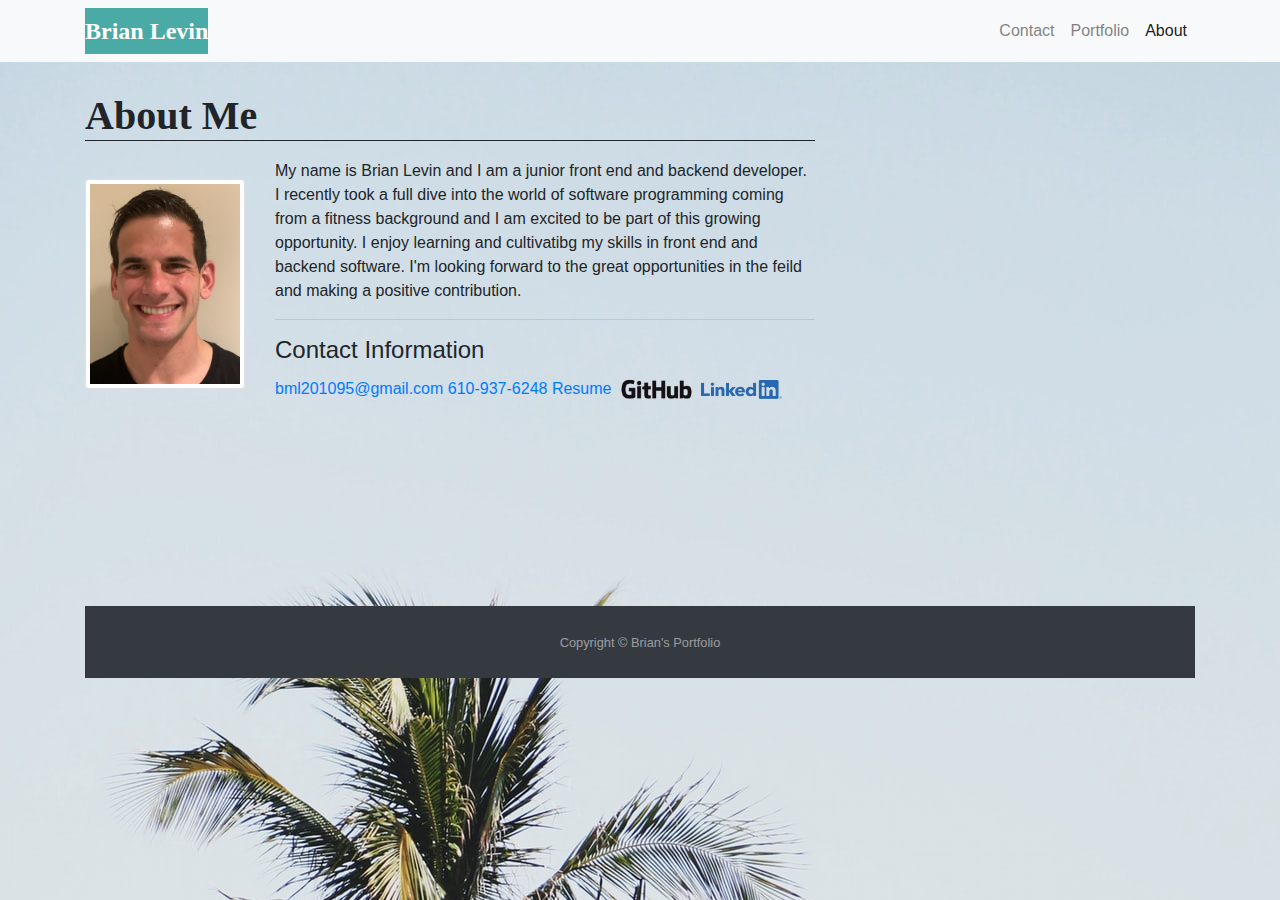
<file: index.html>
<!doctype html>
<html lang="en">

<head>
    <!-- Required meta tags -->
    <meta charset="utf-8">
    <meta name="viewport" content="width=device-width, initial-scale=1, shrink-to-fit=no">

    <!-- Bootstrap Stylesheet -->
    <link rel="stylesheet" href="https://stackpath.bootstrapcdn.com/bootstrap/4.4.1/css/bootstrap.min.css"
        integrity="sha384-Vkoo8x4CGsO3+Hhxv8T/Q5PaXtkKtu6ug5TOeNV6gBiFeWPGFN9MuhOf23Q9Ifjh" crossorigin="anonymous">
    <!-- Our own style.css sheet-->
    <link rel="stylesheet" href="style.css">
    <title>Brian Levin Portfolio</title>

</head>

<body>
    <nav class="navbar navbar-expand-lg navbar-light bg-light">
        <div class="container">
            <!-- Brand and toggle get grouped for better mobile display -->
            <a class="navbar-brand" href="index.html" id="logo">Brian Levin</a>
            <button class="navbar-toggler" type="button" data-toggle="collapse" data-target="#navbarTogglerDemo01"
                aria-controls="navbarTogglerDemo01" aria-expanded="false" aria-label="Toggle navigation">
                <span class="navbar-toggler-icon"></span>
            </button>
            <!-- Collect the nav links, forms, and other content for toggling -->
            <div class="collapse navbar-collapse" id="navbarTogglerDemo01">
                <ul class="navbar-nav ml-auto mt-2 mt-lg-0">
                    <li class="nav-item">
                        <a class="nav-link" href="contact.html">Contact</a>
                    </li>
                    <li class="nav-item">
                        <a class="nav-link" href="portfolio.html">Portfolio</a>
                    </li>
                    <li class="nav-item">
                        <a class="nav-link active" href="index.html">About</a>
                    </li>
                </ul>
            </div>
            <!-- /.navbar-collapse -->
        </div>
        <!-- /.container -->
    </nav>
    <!--  I added a "contaier" class to wrap all my classes and tags into one organized code unit for the rest of the page.-->
    <div class="container">
        <div class="row">
            <!-- I created a row within the container to help space out the code into  specific spaced out rows within the page.-->
            <div class="col-sm-8">
                <!-- I created the column in the page where the text and aligniing would only take 2/3 of the page for design purposes.-->
                <div class="page-header">
                    <!-- I created the page header to sigify  that the h1 class will be the header of the page.-->
                    <h1 class="block-header">About Me</h1>
                    <!-- Added About Me text to show the start of my paragraph.-->
                </div>

                <div class="row">
                    <!-- created another row  to organize a new section of the page.-->
                    <div class="col-sm-3">
                        <!-- I created the columm to space out the image on the page. -->
                        <div class="seperate">
                            <!-- created the "seperate" class to help space out and show the divideing  line between the "About Me" section and the "img" and "p" sections. "  -->
                            <img src="images1/MyPhoto.jpeg" alt="Brian Levins Portrait" class="img-thumbnail"
                                id="about-image">
                            <!-- Copy and pased an Image I found online into my Images file and added an Alt class. -->
                        </div>
                    </div>
                    <div class=col-sm-9>
                        <!-- I created this column to help wrap up my "p" tags within the container.-->
                        <p>
                            My name is Brian Levin and I am a junior front end and backend developer. I recently took a
                            full dive into the world of software programming coming from a fitness background and I am
                            excited to be part of this growing opportunity. I enjoy learning and cultivatibg my skills
                            in front end and backend software. I'm looking forward to the great opportunities in the
                            feild and making a positive contribution.
                        </p>
                        <hr />
                        <h4 id="contact information"> Contact Information </h3>
                            <h5 id='text-center'></h5>
                            <a href="bml201095@gmail.com">bml201095@gmail.com</a>
                            <a href="tel: 610-937-6248">610-937-6248</a>
                            <a
                                href="https://drive.google.com/file/d/1QwSPRRE631L5DwdE65nIbJeZhaaujWfg/view?usp=sharing">Resume</a>
                            <a href="https://github.com/BrianLevin"><img src='images1/GitHub_Logo.png'
                                    class='img-responsive' width='15%'></a>
                            <a href="https://www.linkedin.com/in/brian-levin-01a871b6/"><img src='images1/LI-Logo.png'
                                    class="image-responsive" width="15%"></a>


                    </div>
                </div>
            </div>
        </div>
        <!-- I created the sticky footer ID to show that this
                                is the bottom of the page. I did my best to make it "sticky" -->
        <footer id="sticky-footer" class="py-4 bg-dark text-white-50">
            <div class="container text-center">
                <small>Copyright &copy; Brian's Portfolio</small>
            </div>
        </footer>

        <!-- Optional JavaScript -->
        <!-- jQuery first, then Popper.js, then Bootstrap JS -->
        <script src="https://code.jquery.com/jquery-3.4.1.slim.min.js"
            integrity="sha384-J6qa4849blE2+poT4WnyKhv5vZF5SrPo0iEjwBvKU7imGFAV0wwj1yYfoRSJoZ+n"
            crossorigin="anonymous"></script>
        <script src="https://cdn.jsdelivr.net/npm/popper.js@1.16.0/dist/umd/popper.min.js"
            integrity="sha384-Q6E9RHvbIyZFJoft+2mJbHaEWldlvI9IOYy5n3zV9zzTtmI3UksdQRVvoxMfooAo"
            crossorigin="anonymous"></script>
        <script src="https://stackpath.bootstrapcdn.com/bootstrap/4.4.1/js/bootstrap.min.js"
            integrity="sha384-wfSDF2E50Y2D1uUdj0O3uMBJnjuUD4Ih7YwaYd1iqfktj0Uod8GCExl3Og8ifwB6"
            crossorigin="anonymous"></script>
</body>

</html>
</file>
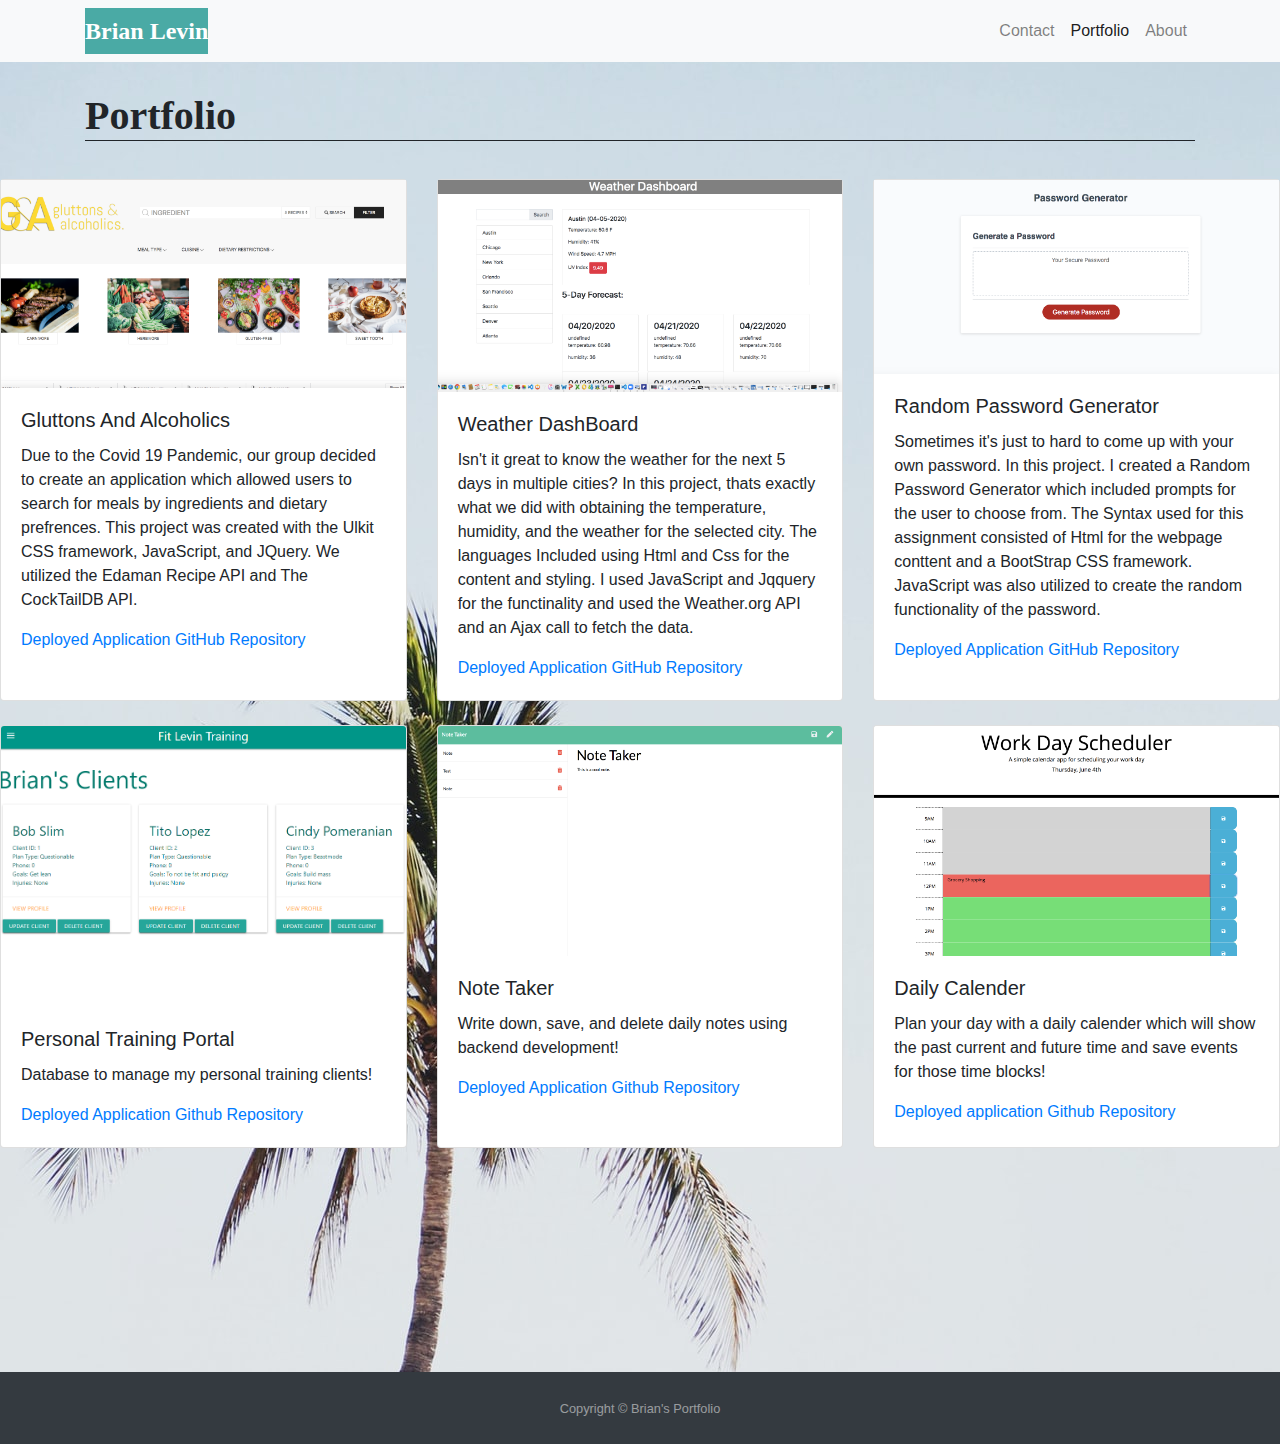
<file: portfolio.html>
<!doctype html>
<html lang="en">

<head>
    <!-- Required meta tags -->
    <meta charset="utf-8">
    <meta name="viewport" content="width=device-width, initial-scale=1, shrink-to-fit=no">

    <!-- Bootstrap CSS -->
    <link rel="stylesheet" href="https://stackpath.bootstrapcdn.com/bootstrap/4.4.1/css/bootstrap.min.css"
        integrity="sha384-Vkoo8x4CGsO3+Hhxv8T/Q5PaXtkKtu6ug5TOeNV6gBiFeWPGFN9MuhOf23Q9Ifjh" crossorigin="anonymous">
    <link rel="stylesheet" href="style.css">
    <title>Portfolio</title>
    <!--Tab Title-->
</head>

<body>
    <!-- I copy and based the nav bar from bootstrap and made my commnents on my addtions and changes on the index.html file.-->

    <nav class="navbar navbar-expand-lg navbar-light bg-light">
        <div class="container">
            <!-- Brand and toggle get grouped for better mobile display -->
            <a class="navbar-brand" href="index.html" id="logo">Brian Levin</a>
            <button class="navbar-toggler" type="button" data-toggle="collapse" data-target="#navbarTogglerDemo01"
                aria-controls="navbarTogglerDemo01" aria-expanded="false" aria-label="Toggle navigation">
                <span class="navbar-toggler-icon"></span>
            </button>
            <!-- Collect the nav links, forms, and other content for toggling -->
            <div class="collapse navbar-collapse" id="navbarTogglerDemo01">
                <ul class="navbar-nav ml-auto mt-2 mt-lg-0">
                    <li class="nav-item">
                        <a class="nav-link" href="contact.html">Contact</a>
                    </li>
                    <li class="nav-item">
                        <a class="nav-link active" href="portfolio.html">Portfolio</a>
                    </li>
                    <li class="nav-item">
                        <a class="nav-link" href="index.html">About</a>
                    </li>
                </ul>
            </div>
            <!-- /.navbar-collapse -->
        </div>
        <!-- /.container -->
    </nav>
    <div class="container">
        <!-- I wrapped all my elements, classes, and tags within the container class on this page to keep the code organized.-->
        <div class="row">
            <!-- I created this row to help space out the code within an organzied row on the page.-->
            <div class="col-sm-8">
                <!-- I created this column to  put my elements within 2/3s of the page.-->
                <div class="page-header">
                    <!-- I created this class to sigify where my header is on the page-->

                </div>
            </div>
        </div>
        <h1 class="block-header">Portfolio</h1>
        <!--Title of the page-->
    </div>
    <div class="row">
        <!-- I created this row to space out the next section of the page.-->


        <div class=col-sm-12>
            <!-- I created this column to align my Portfolio Cards into one  full colum of code.-->

            <div class="seperate">
                <!-- I created this class to visibly seperate my portfolio title from the portfolio images. -->
                <!--I copied and pasted  a card formot layout from bootstrap-->
                <div class="row row-cols-1 row-cols-md-3">
                    <!-- I copied and pasted multiple images from unspalsh and used them as individual seperate images for my projects.-->
                    <div class="col mb-4">
                        <!-- I used Alt Images to show which project the image is just in case the image doesnt show. I also described each project in chronological order.-->
                        <div class="card h-100">
                            <!-- I added empty links to each of my projects which will eventually be real links to the projects.-->
                            <img src="images1/gluttons&alcoholics.png" class="image-responsive" width="100%"
                                alt="Gluttons and Alcoholics Home Page">
                            <div class="card-body">
                                <h5 class="card-title">Gluttons And Alcoholics</h5>
                                <p class="card-text">Due to the Covid 19 Pandemic, our group decided to create an
                                    application which allowed users to search for meals by ingredients and dietary
                                    prefrences. This project was created with the Ulkit CSS framework, JavaScript, and
                                    JQuery. We utilized the Edaman Recipe API and The CockTailDB API. </p>
                                <a href="https://brianlevin.github.io/gluttons-and-alcoholics/"> Deployed
                                    Application</a>
                                <a href="https://github.com/BrianLevin/gluttons-and-alcoholics">GitHub Repository</a>
                            </div>
                        </div>
                    </div>
                    <div class="col mb-4">
                        <div class="card h-100">
                            <img src="images1/Weatherapp.png" class="image-responsive" width="100%"
                                alt="Weather Dashboard Home Page">
                            <div class="card-body">
                                <h5 class="card-title">Weather DashBoard</h5>
                                <p class="card-text">Isn't it great to know the weather for the next 5 days in multiple
                                    cities? In this project, thats exactly what we did with obtaining the temperature,
                                    humidity, and the weather for the selected city. The languages Included using Html
                                    and Css for the content and styling. I used JavaScript and Jqquery for the
                                    functinality and used the Weather.org API and an Ajax call to fetch the data. </p>
                                <a href="https://brianlevin.github.io/Weather-Dashboard/">Deployed Application</a>
                                <a href="https://github.com/BrianLevin/Weather-Dashboard"> GitHub Repository</a>
                            </div>
                        </div>
                    </div>
                    <div class="col mb-4">
                        <div class="card h-100">
                            <img src="images1/RandomPasswordGenerator.png" class="image-responsive" width="100%"
                                alt="Random Password Generator Homepage">
                            <div class="card-body">
                                <h5 class="card-title">Random Password Generator</h5>
                                <p class="card-text">Sometimes it's just to hard to come up with your own password. In
                                    this project. I created a Random Password Generator which included prompts for the
                                    user to choose from. The Syntax used for this assignment consisted of Html for the
                                    webpage conttent and a BootStrap CSS framework. JavaScript was also utilized to
                                    create the random functionality of the password. </p>
                                <a href="https://brianlevin.github.io/Brian-Levin-Homework-3/">Deployed Application </a>
                                <a href="https://github.com/BrianLevin/Brian-Levin-Homework-3">GitHub Repository</a>
                            </div>
                        </div>
                    </div>
                    <div class="col mb-4">
                        <div class="card h-100">
                            <img src="images1/main.png" class="card-img-top" width="100%"
                                alt="future project goes here">
                            <div class="card-body">
                                <h5 class="card-title">Personal Training Portal</h5>
                                <p class="card-text">Database to manage my personal training clients!</p>
                                <a href="https://personal-trainer-portal.herokuapp.com/">Deployed Application</a>
                                <a href="https://github.com/BrianLevin/Personal-Trainer-Portal">Github Repository</a>

                            </div>
                        </div>
                    </div>

                    <div class="col mb-4">
                        <div class="card h-100">
                            <img src="images1/Notetaker.png" class="card-img-top" width="100%" alt="Note Taker">
                            <div class="card-body">
                                <h5 class="card-title">Note Taker</h5>
                                <p class="card-text">Write down, save, and delete daily notes using backend development!
                                </p>
                                <a href="https://serene-crag-34434.herokuapp.com/">Deployed Application</a>
                                <a href="https://github.com/BrianLevin/Note-Taker">Github Repository</a>

                            </div>
                        </div>
                    </div>
                    <div class="col mb-4">
                        <div class="card h-100">
                            <img src="images1/CalenderSchedule.png" class="card-img-top" width="100%"
                                alt="future project goes here">
                            <div class="card-body">
                                <h5 class="card-title">Daily Calender</h5>
                                <p class="card-text">Plan your day with a daily calender which will show the past
                                    current and future time and save events for those time blocks!</p>
                                <a href="https://brianlevin.github.io/Work-Day-Scheduler/">Deployed application</a>
                                <a href="https://github.com/BrianLevin/Work-Day-Scheduler">Github Repository</a>

                            </div>
                        </div>
                    </div>


                </div>
            </div>
        </div>
    </div>
    </div>
    </div>
    <footer id="sticky-footer" class="py-4 bg-dark text-white-50">
        <!-- This is my footer class to show that this is the bottom of the page. I tried making the footer sticky.-->
        <div class="container text-center">
            <small>Copyright &copy; Brian's Portfolio</small>
        </div>
    </footer>

    <!-- Optional JavaScript -->
    <!-- jQuery first, then Popper.js, then Bootstrap JS -->
    <script src="https://code.jquery.com/jquery-3.4.1.slim.min.js"
        integrity="sha384-J6qa4849blE2+poT4WnyKhv5vZF5SrPo0iEjwBvKU7imGFAV0wwj1yYfoRSJoZ+n"
        crossorigin="anonymous"></script>
    <script src="https://cdn.jsdelivr.net/npm/popper.js@1.16.0/dist/umd/popper.min.js"
        integrity="sha384-Q6E9RHvbIyZFJoft+2mJbHaEWldlvI9IOYy5n3zV9zzTtmI3UksdQRVvoxMfooAo"
        crossorigin="anonymous"></script>
    <script src="https://stackpath.bootstrapcdn.com/bootstrap/4.4.1/js/bootstrap.min.js"
        integrity="sha384-wfSDF2E50Y2D1uUdj0O3uMBJnjuUD4Ih7YwaYd1iqfktj0Uod8GCExl3Og8ifwB6"
        crossorigin="anonymous"></script>
</body>

</html>
</file>
<file: style.css>
/*  I took the page header class and added a top margin to help lower the title from the navbar.*/

.page-header{ 
    margin-top: 30px;
    
}

/* made this class to show the dividing line between the h1 tag and the rest of the document for style purposes.*/

h1{ 
    border-bottom: 1px solid;
    
    
}
/* Made this class to space out  my p tag from my h1 tag */

p { 
    margin-top: 10px;
}

/* I created this title to visibly space out my h1 title from the image and the rest of the document tags. */

.seperate {
    margin-top: 10px;
}

/* I created this footer to tag to show that this is the end of the document. I tried styling it to make it sticky.*/

#sticky-footer {
    
    flex-shrink: none;
    margin-top: 200px;    

}

#logo {
    font-family: Georgia, Times, "Times New Roman", serif;

  /* Typography */
  font-size: 24px;
  font-weight: bold;
  color: #fff;

  /* Visual */
  background: #4aaaa5;
}
.seperate {      
    margin-top: 30px;
}

body {
    /* Typography */
    font-family: Arial, "Helvetica Neue", Helvetica, sans-serif;
  
    /* Visual */
    background-image: url("images1/photo 3.jpeg");
  }

.block-header {
  /* Typography */
  
  font-family: Georgia, Times, "Times New Roman", serif;
  font-weight: bold;
}
</file>
